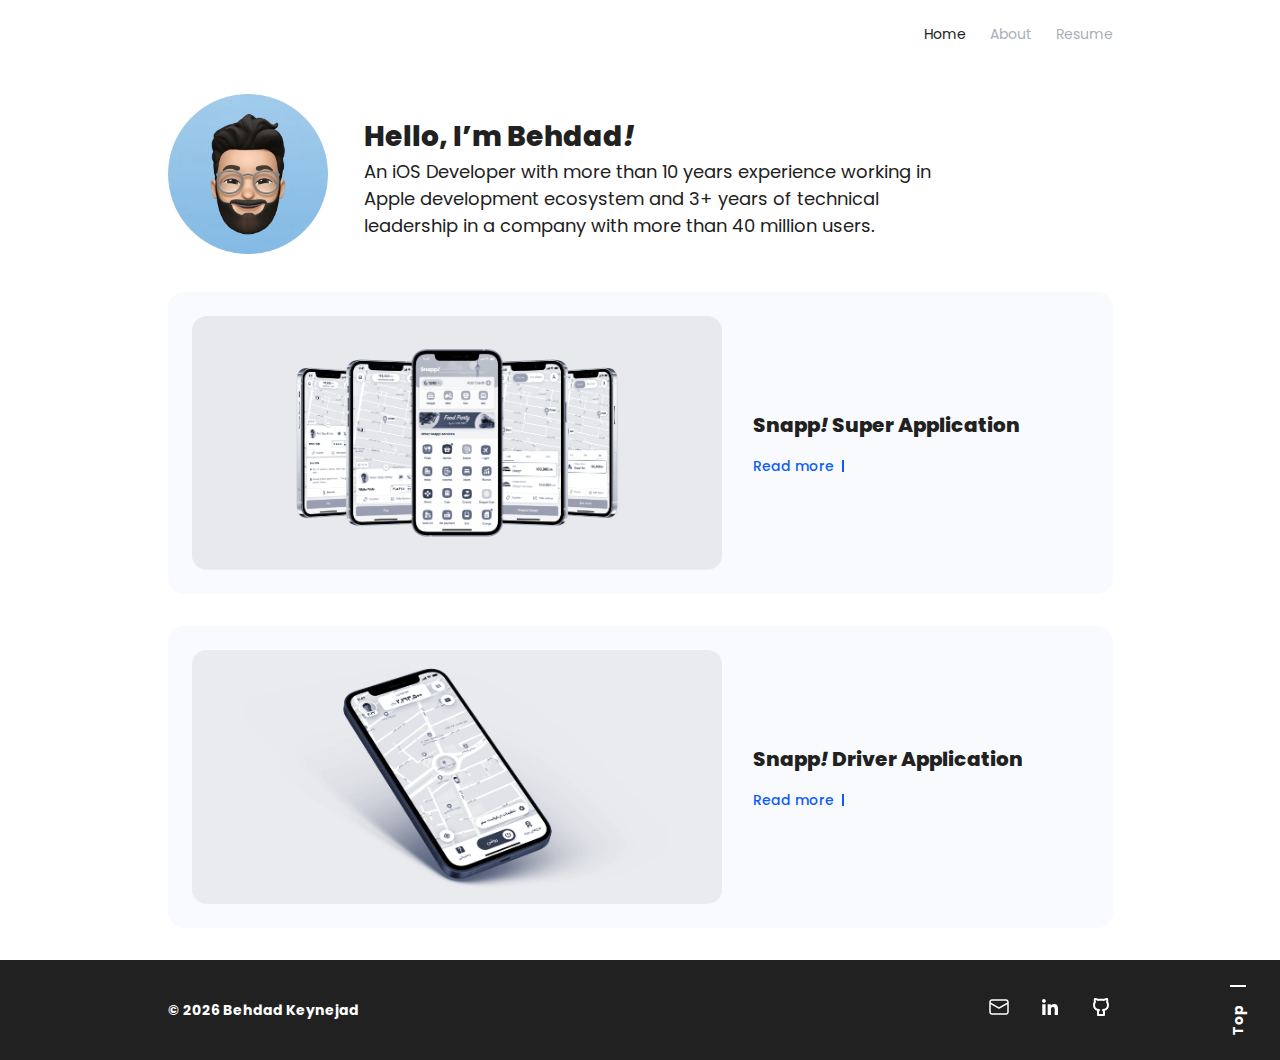
<file: index.html>
<!doctype html>
<html id="top" lang="en">

<head>
    <meta charset="UTF-8">
    <meta name="viewport" content="width=device-width">
    <meta http-equiv="X-UA-Compatible" content="ie=edge">
    <meta name="theme-color" content="#212121" />
    <title>Behdad Keynejad</title>
    <link rel="preconnect" href="https://fonts.gstatic.com">
    <link href="https://fonts.googleapis.com/css2?family=Poppins:wght@400;500;700;800&display=swap" rel="stylesheet">
    <link rel="stylesheet" href="css/style.css">
    <link rel="stylesheet" href="css/home.css">
    <link rel="icon" type="image/png" href="assets/favicon.png" />
    <link rel="shortcut icon" type="image/x-icon" href="assets/favicon.png">
</head>

<body>
    <nav id="nav">
        <div class="nav-content">
            <a id="avatar-nav" href=".">
                <img src="assets/memoji.png" alt="My Memoji" />
            </a>

            <ul class="menu">
                <li class="active"><a href=".">Home</a></li>
                <li><a href="about">About</a></li>
                <li><a href="resume/Behdad-Keynejad-Resume.pdf" target="_blank">Resume</a> </li>
            </ul>
        </div>
    </nav>

    <main class="main">
        <header>
            <div class="avatar">
                <img id="avatar" src="assets/memoji.png" alt="My Memoji" />
            </div>
            <div>
                <h1>Hello, I’m Behdad<span class="exclamation">!</span></h1>
                <p>
                    An iOS Developer with more than 10 years experience working in Apple development ecosystem and 3+ years of technical leadership in a company with more than 40 million users.
                </p>
            </div>
        </header>

        <article class="work-sample">
            <a href="snapp" class="link">
                <div class="image-box">
                    <img class="image-colored" src="assets/snapp/passenger-home-colored.png" alt="Change Destination Photo" />
                    <img class="image-gray" src="assets/snapp/passenger-home.png" alt="Change Destination Photo" />

                    <div class="hidden">
                        <img src="assets/snapp/passenger-home.png" alt="Change Destination Photo" />
                    </div>
                </div>
                <div class="sample-title">
                    <h2>Snapp<span class="exclamation">!</span> Super Application</h2>
                    <div class="read-more">
                        Read more
                        <div class="arrow">
                            <div></div>
                            <div></div>
                        </div>
                    </div>
                </div>
            </a>
        </article>

        <article class="work-sample">
            <a href="driver" class="link">
                <div class="image-box">
                    <img class="image-colored" src="assets/driver/driver-home-colored.png" alt="Snapp! Passenger" />
                    <img class="image-gray" src="assets/driver/driver-home.png" alt="Snapp! Passenger Gray" />

                    <div class="hidden">
                        <img src="assets/driver/driver-home.png" alt="Snapp! Passenger Hidden" />
                    </div>
                </div>
                <div class="sample-title">
                    <h2>Snapp<span class="exclamation">!</span> Driver Application</h2>
                    <div class="read-more">
                        Read more
                        <div class="arrow">
                            <div></div>
                            <div></div>
                        </div>
                    </div>
                </div>
            </a>
        </article>
    </main>

    <footer>
        <div class="footer-content">
            <div>© <span id="year"></span> Behdad Keynejad</div>
            <div class="padding"></div>
            <div class="social">
                <a href="mailto:hi@behdaad.me" target="_blank"><img src="assets/icons/mail.svg" alt="mail" /></a>
                <a href="https://www.linkedin.com/in/behdaad" target="_blank"><img src="assets/icons/linkedin.svg" alt="linkedin" /></a>
                <a href="https://github.com/behdaad" target="_blank"><img src="assets/icons/github.svg" alt="github" /></a>
            </div>
        </div>
        <a class="top-link" href="#top">
            <div class="arrow">
                <div></div>
                <div></div>
            </div>
            <div class="link">
                Top
            </div>
        </a>
    </footer>
    <script src="js/script.js"></script>
</body>

</html>
</file>
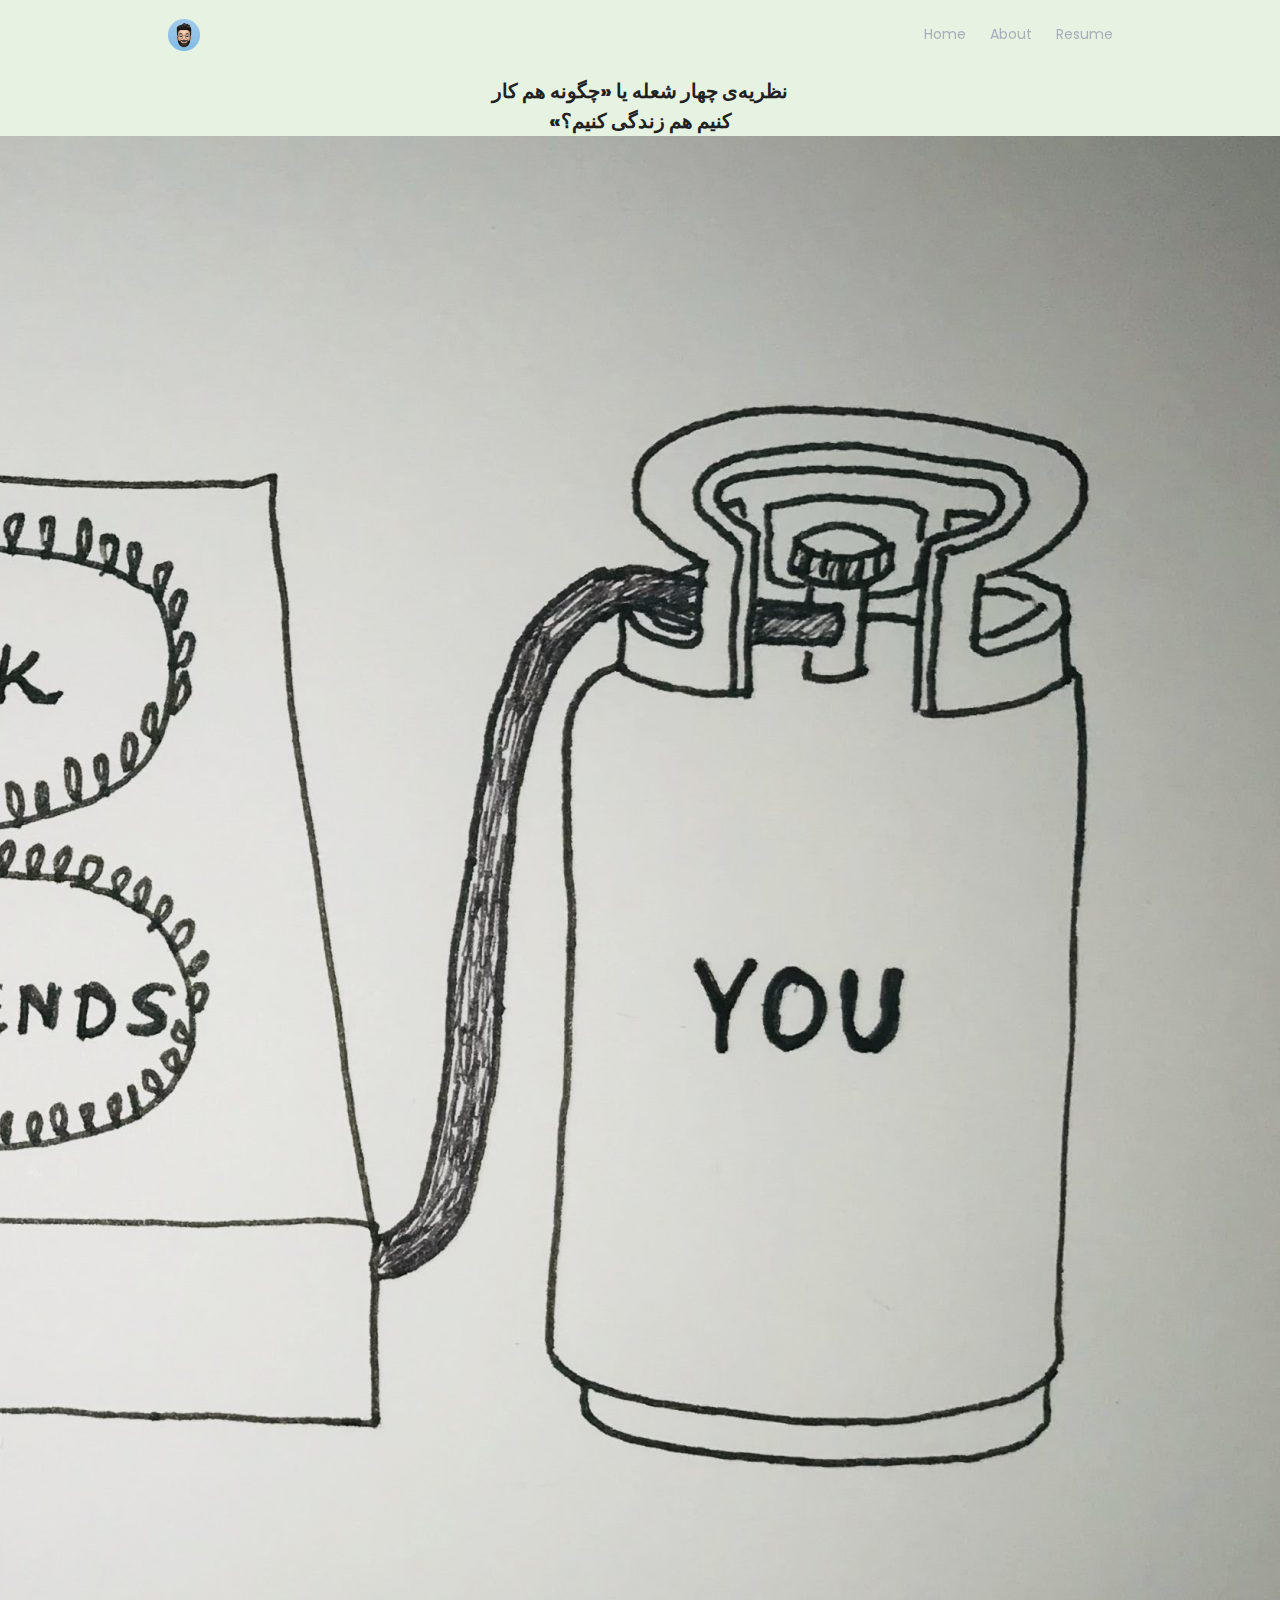
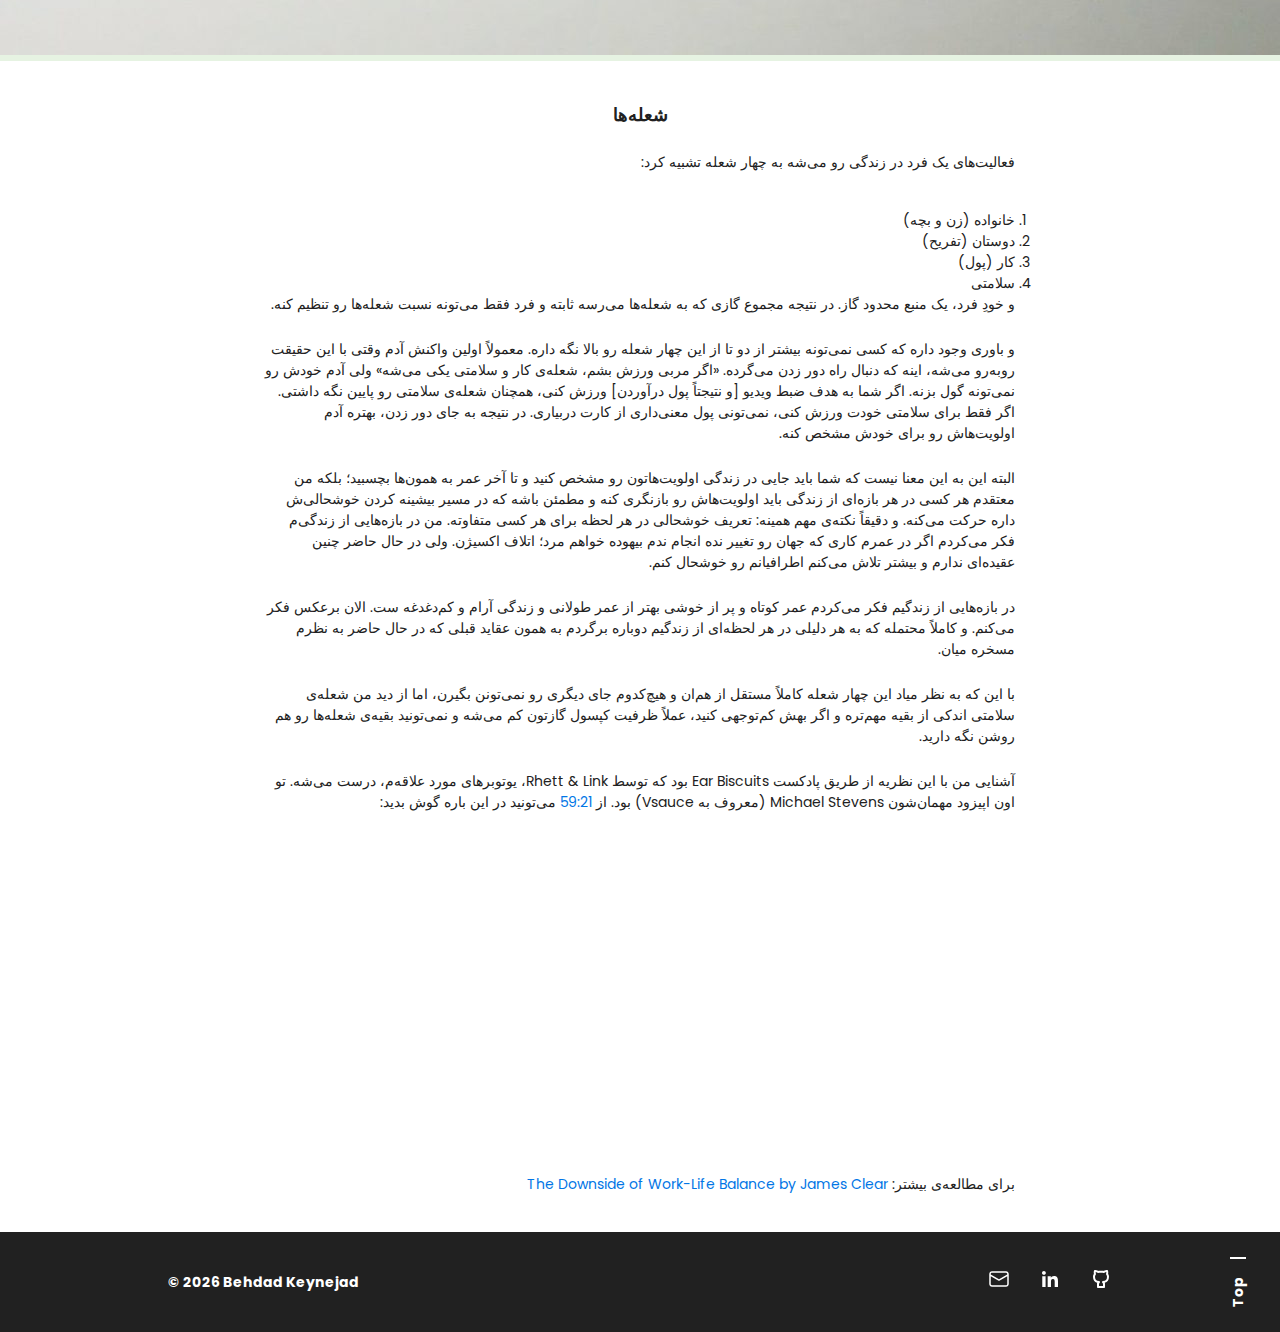
<file: blog/four-burners/index.html>
<!doctype html>
<html id="top" lang="fa">

<head>
    <meta charset="UTF-8">
    <meta name="viewport" content="width=device-width">
    <meta http-equiv="X-UA-Compatible" content="ie=edge">
    <meta name="theme-color" content="#212121" />
    <title>Snapp! Super App | Behdad Keynejad</title>
    <link rel="preconnect" href="https://fonts.gstatic.com">
    <link href="https://fonts.googleapis.com/css2?family=Poppins:wght@400;500;700;800&display=swap" rel="stylesheet">
    <link rel="stylesheet" href="../../css/style.css">
    <link rel="stylesheet" href="../../css/works.css">
    <link rel="icon" type="image/png" href="../../assets/favicon.png" />
</head>

<body>
    <div class="work-container" dir="rtl">
        <div class="work-header">
            <h1>
                نظریه‌ی چهار شعله یا «چگونه هم کار کنیم هم زندگی کنیم؟»
              </h1>
            <img src="../../assets/blog/four-burners/burners.jpeg" alt="Four Burners: Health, Work, Family, Friends." />
        </div>
    </div>

    <nav id="nav" class="background-green">
        <div class="nav-content">
            <div class="avatar">
                <a href="..">
                    <img src="../../assets/memoji.png" alt="My Memoji" />
                </a>
            </div>
            <ul class="menu">
                <li><a href="..">Home</a></li>
                <li><a href="../../about">About</a></li>
                <li><a href="../../resume/Behdad-Keynejad-Resume.pdf" target="_blank">Resume</a></li>
            </ul>
        </div>
    </nav>

    <main dir="rtl">
        <div class="back-white">
            <article class="work-article">
                <h2>شعله‌ها</h2>
                <p class="work-text">
                    فعالیت‌های یک فرد در زندگی رو می‌شه به چهار شعله تشبیه کرد:
                    <ol>
                       <li>خانواده (زن و بچه)</li>
                       <li>دوستان (تفریح)</li>
                       <li>کار (پول)</li>
                       <li>سلامتی</li>
                    </ol>
                    و خودِ فرد، یک منبع محدود گاز. در نتیجه مجموع گازی که به شعله‌ها می‌رسه ثابته و فرد فقط می‌تونه نسبت شعله‌ها رو تنظیم کنه.
                </p>
                <p class="work-text">و باوری وجود داره که کسی نمی‌تونه بیشتر از دو تا از این چهار شعله رو بالا نگه داره. معمولاً اولین واکنش آدم وقتی با این حقیقت روبه‌رو می‌شه، اینه که دنبال راه دور زدن می‌گرده. «اگر مربی ورزش بشم، شعله‌ی کار و سلامتی یکی می‌شه» ولی آدم خودش رو نمی‌تونه گول بزنه. اگر شما به هدف ضبط ویدیو [و نتیجتاً پول درآوردن] ورزش کنی، همچنان شعله‌ی سلامتی رو پایین نگه داشتی. اگر فقط برای سلامتی خودت ورزش کنی، نمی‌تونی پول معنی‌داری از کارت دربیاری. در نتیجه به جای دور زدن، بهتره آدم اولویت‌هاش رو برای خودش مشخص کنه.</p>
                <p class="work-text">البته این به این معنا نیست که شما باید جایی در زندگی اولویت‌هاتون رو مشخص کنید و تا آخر عمر به همون‌ها بچسبید؛ بلکه من معتقدم هر کسی در هر بازه‌ای از زندگی باید اولویت‌هاش رو بازنگری کنه و مطمئن باشه که در مسیر بیشینه کردن خوشحالی‌ش داره حرکت می‌کنه. و دقیقاً نکته‌ی مهم همینه: تعریف خوشحالی در هر لحظه برای هر کسی متفاوته. من در بازه‌هایی از زندگی‌م فکر می‌کردم اگر در عمرم کاری که جهان رو تغییر نده انجام ندم بیهوده خواهم مرد؛ اتلاف اکسیژن. ولی در حال حاضر چنین عقیده‌ای ندارم و بیشتر تلاش می‌کنم اطرافیانم رو خوشحال کنم.</p>
                <p class="work-text">در بازه‌هایی از زندگیم فکر می‌کردم عمر کوتاه و پر از خوشی بهتر از عمر طولانی و زندگی آرام و کم‌دغدغه ست. الان برعکس فکر می‌کنم. و کاملاً محتمله که به هر دلیلی در هر لحظه‌ای از زندگیم دوباره برگردم به همون عقاید قبلی که در حال حاضر به نظرم مسخره میان.</p>
                <p class="work-text">با این که به نظر میاد این چهار شعله کاملاً مستقل از هم‌ان و هیچ‌کدوم جای دیگری رو نمی‌تونن بگیرن، اما از دید من شعله‌ی سلامتی اندکی از بقیه مهم‌تره و اگر بهش کم‌توجهی کنید، عملاً ظرفیت کپسول گازتون کم می‌شه و نمی‌تونید بقیه‌ی شعله‌ها رو هم روشن نگه دارید.</p>
                <p class="work-text">آشنایی من با این نظریه از طریق پادکست Ear Biscuits بود که توسط Rhett &amp; Link، یوتوبرهای مورد علاقه‌م، درست می‌شه. تو اون اپیزود مهمان‌شون Michael Stevens (معروف به Vsauce) بود. از <a href="https://youtu.be/ZIzJZrng4Lk?t=3561">59:21</a> می‌تونید در این باره گوش بدید:</p>
                <iframe width="560" height="315" src="https://www.youtube-nocookie.com/embed/ZIzJZrng4Lk?si=I3fWHzKSrnfHcOqr&amp;start=3561" title="YouTube video player" frameborder="0" allow="accelerometer; autoplay; clipboard-write; encrypted-media; gyroscope; picture-in-picture; web-share" allowfullscreen></iframe>
                <p class="work-text">برای مطالعه‌ی بیشتر:
                    <a href="https://jamesclear.com/four-burners-theory">The Downside of Work-Life Balance by James Clear</a>
                </p>
            </article>
        </div>
    </main>

    <footer>
        <div class="footer-content">
            <div>© <span id="year"></span> Behdad Keynejad</div>
            <div class="padding"></div>
            <div class="social">
                <a href="mailto:hi@behdaad.me" target="_blank"><img src="../../assets/icons/icon-mail.svg" alt="mail" /></a>
                <a href="https://www.linkedin.com/in/behdaad" target="_blank"><img src="../../assets/icons/icon-linkedin.svg" alt="linkedin" /></a>
                <a href="https://github.com/behdaad" target="_blank"><img src="../../assets/icons/icon-github.svg" alt="github" /></a>
            </div>
        </div>
        <a class="top-link" href="#top">
            <div class="arrow">
                <div></div>
                <div></div>
            </div>
            <div class="link">
                Top
            </div>
        </a>
    </footer>
    <script src="../../js/script.js"></script>
</body>

</html>
</file>
<file: css/style.css>
*, *:before, *:after {
    box-sizing: border-box;
    margin: 0;
    padding: 0;
}

html {
    scroll-behavior: smooth;
}

body {
    font-family: 'Poppins', sans-serif;
    font-size: 14px;
    color: #212121;
    position: relative;
    min-height: 100vh;
    flex-direction:column;
}

body::after {
    content: '';
    display: block;
    height: 100px;
}

.menu .active a {
    color: #212121;
}

.menu li:hover a {
    color: #0e5cf7;
}

.main, .nav-content {
    max-width: 945px;
    margin: 0 auto;
}

nav {
    background-color: white;
    padding-right: 32px;
    position: sticky;
    top: 0;
    z-index: 100;
}

.nav-content {
    height: 69px;
    display: flex;
    align-items: center;
}

nav img {
    max-width: 160px;
    margin-left: 32px;
    max-height: 32px;
    animation-fill-mode: forwards;
}

#avatar-nav {
    visibility: hidden;
}

@keyframes fadeIn {
    0% {
        opacity: 0;
    }
    100% {
        visibility: visible;
        opacity: 1;
    }
}

.menu {
    flex: 1;
    display: flex;
    flex-wrap: wrap;
    justify-content: flex-end;
}

.menu li {
    margin-left: 24px;
    list-style-type: none;
    color: #a8afb8;
}

.menu li a {
    text-decoration: none;
    color: #a8afb8;
}

.main {
    margin-top: 32px;
    margin-bottom: 32px;
}

footer {
    margin-top: 48px;
    background-color: #212121;
    color: white;
    display: flex;
    padding-right: 16px;
    padding-left: 16px;
    position: absolute;
    bottom: 0;
    width: 100%;
}

.footer-content {
    flex: 1;
    max-width: 945px;
    margin: 0 auto;
    height: 100px;
    flex-wrap: wrap;
    display: flex;
    align-items: center;
    font-weight: bold;
}

.top-link {
    display: flex;
    justify-content: center;
    flex-direction: column;
    align-items: center;
    text-align: center;
    text-decoration: none;
    color: white;
    font-weight: bold;
    width: 40px;
}

.top-link .link {
    writing-mode: vertical-rl;
    transform: rotate(-180deg);
    color: white;
}

.top-link .arrow {
    display: flex;
    margin-bottom: 18px;
}

.top-link .arrow div {
    width: 8px;
    height: 2px;
    background-color: white;
}

.top-link .arrow div {
    transition: all ease 0.2s;
}


.top-link:hover .arrow div:first-child {
    transform: rotate(-45deg) translateX(2.666px);
}

.top-link:hover .arrow div:last-child {
    transform: rotate(45deg) translateX(-2.666px);
}

.padding {
    flex: 1
}

.social {
    justify-self: flex-end;
    padding-right: 32px;
}

.social img {
    margin-left: 24px;
}

.social img:hover {
    opacity: 0.6;
}

.preload * {
    animation: initial !important;
}

@media only screen and (min-width: 945px) {
    .main {
        margin-top: 25px;
    }

    nav {
        padding-right: 0;
    }

    .social {
        padding-right: 0;
    }

    nav img {
        max-width: 160px;
        margin-left: 0;
        max-height: 32px;
    }

    footer {
        padding-right: 22px;
        padding-left: 62px;
    }
}

ul.resume {
    padding-left: 18px;
}

.exclamation {
    font-style: italic;
}

a {
    text-decoration: none;
    color: #0276E6;
}

a:visited {
    text-decoration: none; color: #014180
}
</file>
<file: css/home.css>
header {
    display: flex;
    flex-wrap: wrap;
    align-items: center;
    justify-content: center;
    margin: 32px;
}

header h1 {
    font-weight: 800;
}

header p {
    font-size: 18px;
}

.avatar {
    flex-basis: 160px;
    margin-top: 0;
}

.avatar img {
    max-width: 160px;
    z-index: 200;
}

header > div {
    margin-top: 0;
    flex-basis: 600px;
}

.work-sample {
    margin: 32px;
    background-color: rgba(237,242,249, 0.4);
    border-radius: 16px;
}

.work-sample img {
    max-width: 100%;
}

.work-sample .image-box {
    position: relative;
}

.work-sample .hidden img {
    visibility: hidden;
    margin-right: 30px;
    vertical-align: middle;
}

.work-sample .link {
    padding: 24px 24px 24px 24px;
    display: flex;
    flex-wrap: wrap;
    align-items: center;
}

.work-sample .image-box > img {
    position: absolute;
    top: 0;
    left: 0;
    animation-iteration-count: infinite;
}

.work-sample img.image-gray {
    visibility: visible;
    animation: .3s fadeIn;
}

.work-sample:hover img.image-gray {
    visibility: hidden;
    animation: .3s fadeOut;
}

.work-sample h2 {
    font-size: 20px;
    font-weight: 800;
    margin-top: 16px;
    margin-bottom: 16px;
}

.read-more {
    display: flex;
    align-items: center;
    height: 20px;
    padding-right: 8px;
    font-weight: 500;
    color: #0e5cf7;
}

.work-sample a {
    text-decoration: none;
    color: inherit;
}

.sample-title {
    flex-basis: 293px;
}

.work-sample .arrow {
    margin-left: 8px;
}

.work-sample .arrow div {
    width: 2px;
    height: 6px;
    background-color: #0e5cf7;
}

.work-sample .arrow div{
    transition: all ease 0.2s;
}

.work-sample:hover .arrow div:first-child{
    transform: rotate(-45deg) translateY(2px);
}

.work-sample:hover .arrow div:last-child{
    transform: rotate(45deg) translateY(-2px);
}

@keyframes fadeIn {
    0% {
        opacity: 0;
    }
    100% {
        visibility: visible;
        opacity: 1;
    }
}

@keyframes fadeOut {
    0% {
        opacity: 1;
        visibility: visible;
    }
    100% {
        opacity: 0;
    }
}

@media only screen and (min-width: 945px) {
    .sample-title {
        margin-top: 0;
    }

    header {
        justify-content: flex-start;
        margin: 0;
    }

    .work-sample {
        justify-content: flex-start;
        margin: 32px 0 0 0;
    }

    .work-sample h2 {
        margin-top: 0
    }

    .avatar {
        margin-right: 36px;
    }

    .work-sample .hidden img {
        max-width: 531px;
    }
    
    .work-sample .image-box > img {
        max-width: 531px;
    }
}

@media only screen and (max-width: 823px) {
    header > div {
        margin-top: 32px;
    }
}

@media only screen and (min-width: 824px) and (max-width: 944px) {
    .avatar {
        margin-right: 36px;
    }
}
</file>
<file: css/works.css>
nav {
    width: 100%;
    background-color: initial;
    position: fixed;
    top: 0;
}

.avatar img {
    display: block;
    max-width: 160px;
    margin-left: 32px;
    max-height: 32px;
    visibility: visible;
}

.driver .work-header img {
    display: block;
    max-width: 100%;
    padding-bottom: 32px;
}

.passenger .work-header img {
    display: block;
    max-width: 100%;
}

.mobile-header {
    position: absolute;
    top: 0;
    display: block;
    margin-top: 100px;
    max-width: 100%;
    background-color: #e6f3e2;
}

.mobile-header-hidden {
    padding-top: 100px;
    max-width: 100%;
    visibility: hidden;
    display: block;
}

.mobile-header:before {
    clear: left;
}

.driver .work-header {
    background-image: none;
}

.work-container {
    width: 100%;
    background-color: #e6f3e2;
}

.driver .work-container {
    background-color: #F0F1F5;
}

.passenger .work-container {
    background-color: #F3F9F8;
}

.work-header h1 {
    padding-top: 76px;
    margin: 0 auto;
    text-align: center;
    max-width: 300px;
    font-size: 20px;
    font-weight: 800;
}

.work-article {
    margin: 0 auto;
    padding-top: 40px;
    max-width: 750px;
    padding-left: 32px;
    padding-right: 32px;
}

.last-work-article {
    padding-top: 0px !important;
}

.work-article h2 {
    font-size: 18px;
    font-weight: 800;
    text-align: center;
}

.work-article .work-text {
    max-width: 750px;
    margin-top: 24px;
    min-height: 50px;
    margin-bottom: 8px;
}

.subtitle {
    margin-top: 8px;
    margin-bottom: 40px;
    text-align: center;
    color: #a8afb8;
    font-style: italic;
    padding-right: 8px;
    padding-left: 8px;
}

.work-article .work-text-normal {
    max-width: 750px;
    margin-top: 24px;
}

.work-article .work-title {
    margin-top: 8px;
}

.work-article-back .work-team {
    margin: 0 auto;
    max-width: 750px;
    padding-left: 32px;
    padding-right: 32px;
}

.work-article-back h3 {
    margin-top: 24px;
}

.work-article-back .work-title {
    max-width: 490px;
    margin-top: 8px;
}

.work-article h3 {
    margin-top: 24px;
}

.work-article-back {
    width: 100%;
    height: 291px;
    background-size: cover;
}

.work-article ul {
    margin-left: 14px;
}

.back-gray {
    width: 100%;
    background-color: rgba(244,244,244,0.4);
    padding-bottom: 48px;
}

.back-blue {
    width: 100%;
    background-color: rgba(237,242,249,0.4);
    padding-bottom: 40px;
}

.back-black {
    background-color: #212121;
    color: white;
}

.work-image {
    margin-top: 48px;
    display: flex;
    justify-content: center;
    align-items: flex-start;
}

.work-image-normal {
    margin-top: 24px;
    display: flex;
    justify-content: center;
    align-items: flex-start;
}

main img {
    max-width: 100%;
}

.margin-top-0 {
    margin-top: 0;
}

.margin-top-24 {
    margin-top: 24px;
}

.margin-top-29 {
    margin-top: 29px;
}

.margin-top-40 {
    margin-top: 40px;
}

.margin-top-63 {
    margin-top: 63px;
}

.margin-top-72 {
    margin-top: 72px;
}

.padding-bottom-0 {
    padding-bottom: 0;
}

.padding-bottom-4 {
    padding-bottom: 4px;
}

.padding-bottom-32 {
    padding-bottom: 32px;
}

.padding-bottom-40 {
    padding-bottom: 40px;
}

.padding-bottom-49 {
    padding-bottom: 49px;
}

.padding-bottom-51 {
    padding-bottom: 51px;
}

.padding-bottom-54 {
    padding-bottom: 54px;
}

.padding-bottom-55 {
    padding-bottom: 55px;
}

.padding-bottom-64 {
    padding-bottom: 64px;
}

.pagination {
    border-top: solid 2px #edf2f9;
    width: 100%;
}

.pagination-content {
    height: 91px;
    max-width: 945px;
    margin: 0 auto;
    display: flex;
    align-items: stretch;
    padding-left: 32px;
    padding-right: 32px;
}

.pagination-content .padding {
    flex: 1;
}

.pagination-content a {
    text-decoration: none;
    color: #0e5cf7;
    font-weight: 500;
    display: flex;
    align-items: center;
}

.pagination-content a:last-of-type {
    text-decoration: none;
    color: #0e5cf7;
    font-weight: 500;
    text-align: right;
}

footer {
    margin-top: 0;
}

.next-page .arrow {
    margin-left: 8px;
    display: inline-block;
    vertical-align: middle;
}

.prev-page .arrow {
    margin-right: 8px;
    display: inline-block;
    vertical-align: middle;
}

.pagination-content .arrow div {
    width: 2px;
    height: 9px;
    background-color: #0e5cf7;
}

.pagination-content .arrow div{
    transition: all ease 0.2s;
}

.next-page:hover .arrow div:first-child{
    transform: rotate(-45deg) translateY(3px);
}

.next-page:hover .arrow div:last-child{
    transform: rotate(45deg) translateY(-3px);
}

.prev-page:hover .arrow div:first-child{
    transform: rotate(45deg) translateY(3px);
}

.prev-page:hover .arrow div:last-child{
    transform: rotate(-45deg) translateY(-3px);
}

@media only screen and (max-width: 944px) {
    main img {
        padding-right: 32px;
        padding-left: 32px;
    }
}

@media only screen and (min-width: 945px) {
    .avatar img {
        margin-left: 0;
    }

    .work-article {
        padding-left: 0;
        padding-right: 0;
    }

    .work-article-back .work-team {
        padding-left: 0;
        padding-right: 0;
    }

    main img {
        max-width: 100%;
    }

    .pagination-content {
        padding-left: 0;
        padding-right: 0;
    }

    .mobile-header {
        display: none;
    }

    .driver .work-header img {
        display: block;
        max-width: 1000px;
        margin: 38px auto 0 auto;
    }

    .passenger .work-header img {
        display: block;
        max-width: 1000px;
        margin: 40px auto 0 auto;
    }

    .work-image-normal img {
        max-width: 68%; /* Magic number. Make it 69 and there will be a 1px border at the bottom of footer */
    }
    
    .work-image img {
        height: 550px;
    }
}

a:visited { text-decoration: none; color: #0e5cf7 }

.frameworks {
    padding-left: 4px;
}
</file>
